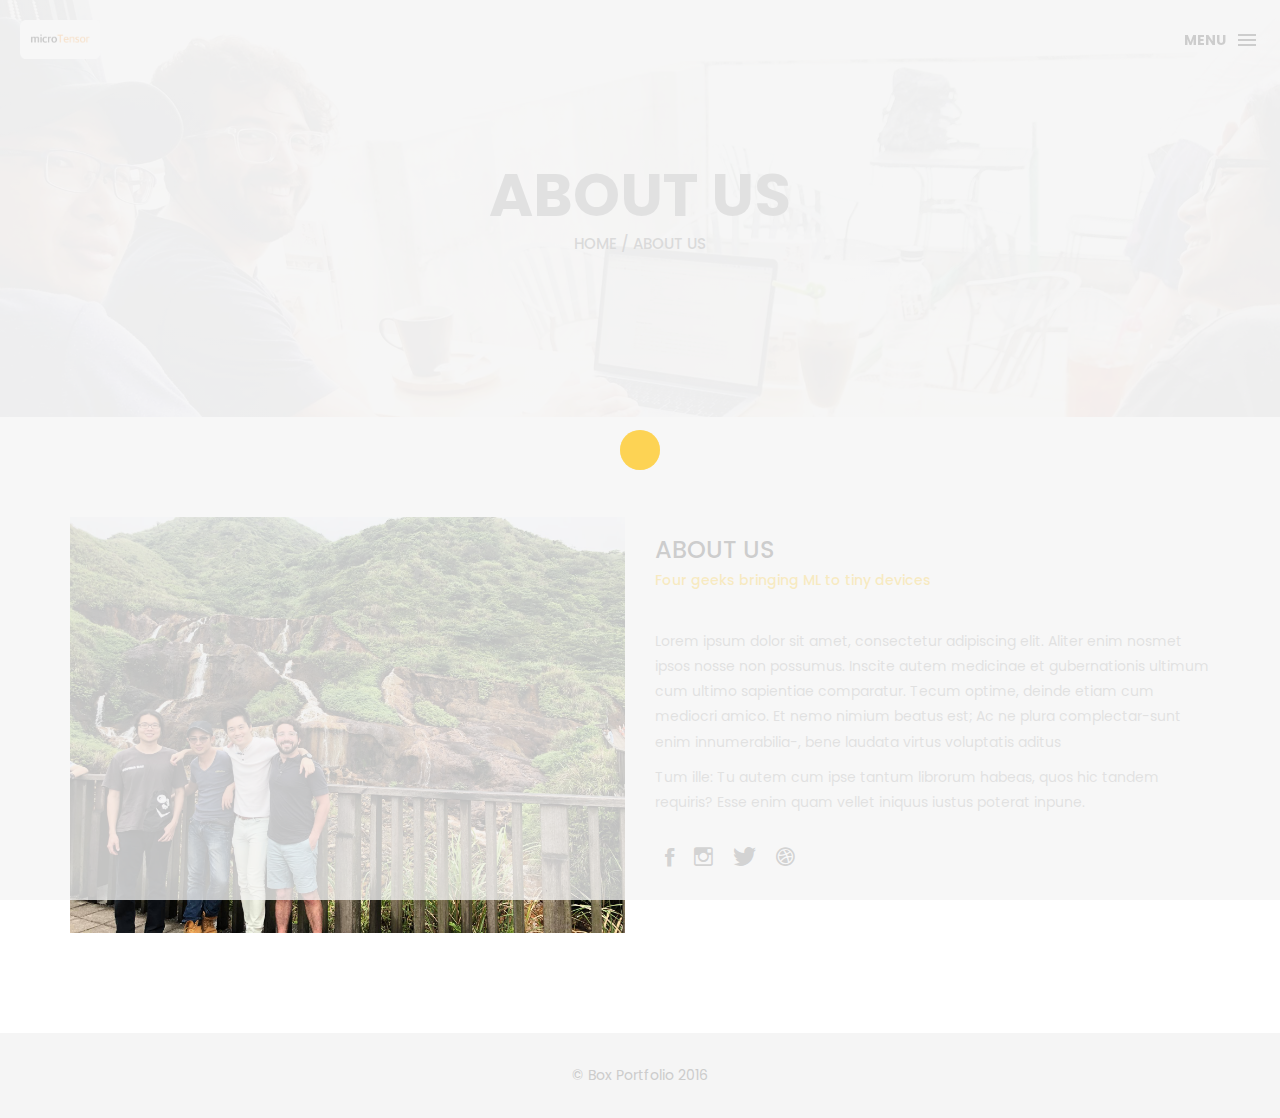
<file: about.html>
<!DOCTYPE html>
<html lang="en">

<head>
    <meta charset="utf-8">
    <meta http-equiv="X-UA-Compatible" content="IE=edge">
    <meta name="viewport" content="width=device-width, initial-scale=1">
    <!-- The above 3 meta tags *must* come first in the head; any other head content must come *after* these tags -->
    <title>uTensor personal</title>
    <link rel="icon" href="img/fav.ico" type="image/x-icon">

    <!-- Bootstrap -->
    <link href="css/bootstrap.min.css" rel="stylesheet">
    <link href="ionicons/css/ionicons.min.css" rel="stylesheet">

    <!-- main css -->
    <link href="css/style.css" rel="stylesheet">


    <!-- modernizr -->
    <script src="js/modernizr.js"></script>

    <!-- HTML5 shim and Respond.js for IE8 support of HTML5 elements and media queries -->
    <!-- WARNING: Respond.js doesn't work if you view the page via file:// -->
    <!--[if lt IE 9]>
      <script src="https://oss.maxcdn.com/html5shiv/3.7.2/html5shiv.min.js"></script>
      <script src="https://oss.maxcdn.com/respond/1.4.2/respond.min.js"></script>
    <![endif]-->
</head>

<body>

    <!-- Preloader -->
    <div id="preloader">
        <div class="pre-container">
            <div class="spinner">
                <div class="double-bounce1"></div>
                <div class="double-bounce2"></div>
            </div>
        </div>
    </div>
    <!-- end Preloader -->

    <div class="container-fluid"> 
       <!-- box-header -->
        <header class="box-header">
            <div class="box-logo">
                <a href="index.html"><img src="img/logo.png" width="80" alt="Logo"></a>
            </div>
            <!-- box-nav -->
            <a class="box-primary-nav-trigger" href="#0">
                <span class="box-menu-text">Menu</span><span class="box-menu-icon"></span>
            </a>
        </header>
        <!-- end box-header -->
        
        <!-- nav -->
        <nav>
            <ul class="box-primary-nav">
                <li class="box-label">uTensor</li>
                
                <li><a href="index.html">Intro</a></li>
                <li><a href="about.html">About us</a> <i class="ion-ios-circle-filled color"></i></li>
                <!-- <li><a href="services.html">services</a></li> -->
                <!-- <li><a href="portfolio.html">portfolio</a></li> -->
                <li><a href="contact.html">contact us</a></li>

                <li class="box-label">Follow us</li>

                <li class="box-social"><a href="#0"><i class="ion-social-facebook"></i></a></li>
                <li class="box-social"><a href="#0"><i class="ion-social-instagram-outline"></i></a></li>
                <li class="box-social"><a href="#0"><i class="ion-social-twitter"></i></a></li>
<!--                 <li class="box-social"><a href="#0"><i class="ion-social-dribbble"></i></a></li>
 -->            </ul>
        </nav>
        <!-- end nav -->  
    </div>
    
    <!-- Top bar -->
    <div class="top-bar">
        <h1>About Us</h1>
        <p><a href="#">Home</a> / About us</p>
    </div>
    <!-- end Top bar -->
    
    <!-- Main container -->
    <div class="container main-container clearfix"> 
        <div class="col-md-6">
            <img src="img/us.jpg" class="img-responsive" alt="" />
        </div>
        <div class="col-md-6">
           <h3 class="uppercase">About Us </h3>
           <h5>Four geeks bringing ML to tiny devices</h5>
           <div class="h-30"></div>
            <p>Lorem ipsum dolor sit amet, consectetur adipiscing elit. Aliter enim nosmet ipsos nosse non possumus. Inscite autem medicinae et gubernationis ultimum cum ultimo sapientiae comparatur. Tecum optime, deinde etiam cum mediocri amico. Et nemo nimium beatus est; Ac ne plura complectar-sunt enim innumerabilia-, bene laudata virtus voluptatis aditus </p>

            <p>Tum ille: Tu autem cum ipse tantum librorum habeas, quos hic tandem requiris? Esse enim quam vellet iniquus iustus poterat inpune. </p>
            <div class="h-10"></div>
            <ul class="social-ul">
                <li class="box-social"><a href="#0"><i class="ion-social-facebook"></i></a></li>
                <li class="box-social"><a href="#0"><i class="ion-social-instagram-outline"></i></a></li>
                <li class="box-social"><a href="#0"><i class="ion-social-twitter"></i></a></li>
                <li class="box-social"><a href="#0"><i class="ion-social-dribbble"></i></a></li>
            </ul>


        </div>
    </div>
    <!-- end Main container -->


    <!-- footer -->
    <footer>
        <div class="container-fluid">
            <p class="copyright">© Box Portfolio 2016</p>
        </div>
    </footer>
    <!-- end footer -->
    
    <!-- back to top -->
    <a href="#0" class="cd-top"><i class="ion-android-arrow-up"></i></a>
    <!-- end back to top -->



    <!-- jQuery -->
    <script src="js/jquery-2.1.1.js"></script>
    <!--  plugins -->
    <script src="js/bootstrap.min.js"></script>
    <script src="js/menu.js"></script>
    <script src="js/animated-headline.js"></script>
    <script src="js/isotope.pkgd.min.js"></script>


    <!--  custom script -->
    <script src="js/custom.js"></script>

</body>

</html>
</file>
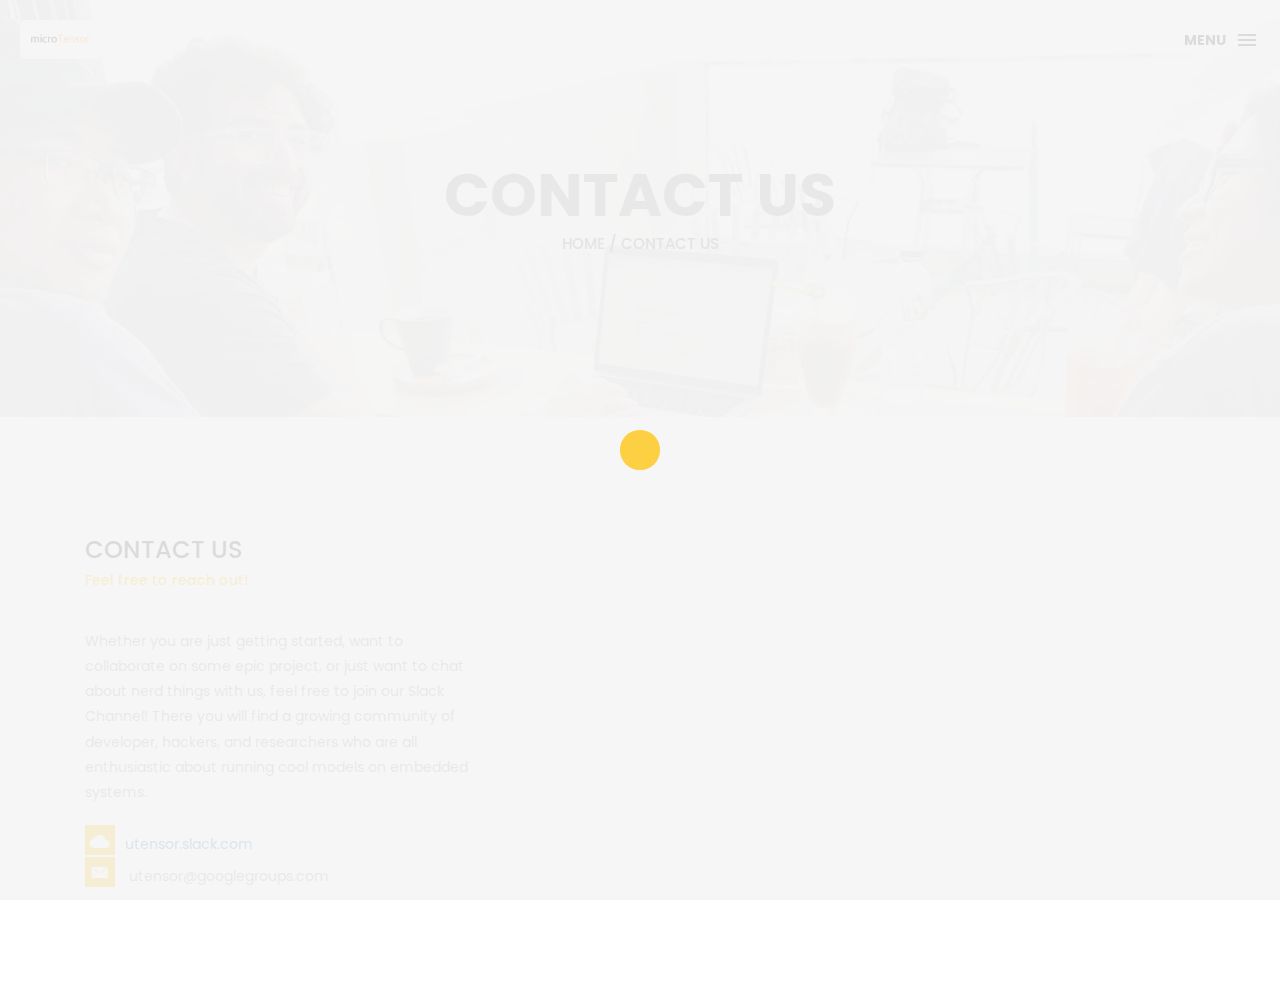
<file: contact.html>
<!DOCTYPE html>
<html lang="en">

<head>
    <meta charset="utf-8">
    <meta http-equiv="X-UA-Compatible" content="IE=edge">
    <meta name="viewport" content="width=device-width, initial-scale=1">
    <!-- The above 3 meta tags *must* come first in the head; any other head content must come *after* these tags -->
    <title>microTensor</title>

    <!-- Bootstrap -->
    <link href="css/bootstrap.min.css" rel="stylesheet">
    <link href="ionicons/css/ionicons.min.css" rel="stylesheet">
    <link rel="icon" href="img/fav.ico" type="image/x-icon">

    <!-- main css -->
    <link href="css/style.css" rel="stylesheet">


    <!-- modernizr -->
    <script src="js/modernizr.js"></script>

    <!-- HTML5 shim and Respond.js for IE8 support of HTML5 elements and media queries -->
    <!-- WARNING: Respond.js doesn't work if you view the page via file:// -->
    <!--[if lt IE 9]>
      <script src="https://oss.maxcdn.com/html5shiv/3.7.2/html5shiv.min.js"></script>
      <script src="https://oss.maxcdn.com/respond/1.4.2/respond.min.js"></script>
    <![endif]-->
</head>

<body>

    <!-- Preloader -->
    <div id="preloader">
        <div class="pre-container">
            <div class="spinner">
                <div class="double-bounce1"></div>
                <div class="double-bounce2"></div>
            </div>
        </div>
    </div>
    <!-- end Preloader -->

    <div class="container-fluid">
        <!-- box-header -->
        <header class="box-header">
            <div class="box-logo">
                <a href="index.html"><img src="img/logo.png" width="80" alt="Logo"></a>
            </div>
            <!-- box-nav -->
            <a class="box-primary-nav-trigger" href="#0">
                <span class="box-menu-text">Menu</span><span class="box-menu-icon"></span>
            </a>
            <!-- box-primary-nav-trigger -->
        </header>
        <!-- end box-header -->

        <!-- nav -->
        <nav>
            <ul class="box-primary-nav">
                <li class="box-label">uTensor</li>

                <li><a href="index.html">Intro</a></li>
                <li><a href="about.html">About us</a></li>
                <!-- <li><a href="services.html">services</a></li> -->
                <!-- <li><a href="portfolio.html">portfolio</a></li> -->
                <li><a href="contact.html">contact us</a> <i class="ion-ios-circle-filled color"></i></li>



                <li class="box-label">Follow us</li>

                <li class="box-social"><a href="#0"><i class="ion-social-facebook"></i></a></li>
                <li class="box-social"><a href="#0"><i class="ion-social-instagram-outline"></i></a></li>
                <li class="box-social"><a href="#0"><i class="ion-social-twitter"></i></a></li>
                <li class="box-social"><a href="#0"><i class="ion-social-dribbble"></i></a></li>
            </ul>
        </nav>
        <!-- end nav -->

    </div>

    <!-- top bar -->
    <div class="top-bar">
        <h1>contact Us</h1>
        <p><a href="#">Home</a> / Contact Us</p>
    </div>
    <!-- end top bar -->

    <!-- main-container -->
    <div class="container main-container">
        <div class="col-md-6">
<!--             <form action="#" method="post">
                <div class="row">
                    <div class="col-md-6">
                        <div class="input-contact">
                            <input type="text" name="name">
                            <span>your name</span>
                        </div>
                    </div>
                    <div class="col-md-6">
                        <div class="input-contact">
                            <input type="text" name="email">
                            <span>your email</span>
                        </div>
                    </div>
                    <div class="col-md-12">
                        <div class="input-contact">
                            <input type="text" name="object">
                            <span>object</span>
                        </div>
                    </div>
                    <div class="col-md-12">
                        <div class="textarea-contact">
                            <textarea name="message"></textarea>
                            <span>message</span>
                        </div>
                    </div>
                    <div class="col-md-12">
                        <a href="#" class="btn btn-box">Send</a>
                    </div>
                </div>
            </form>
        </div> -->

        <div class="col-md-9">
            <h3 class="text-uppercase">contact us</h3>
            <h5>Feel free to reach out!</h5>
            <div class="h-30"></div>
            <p>Whether you are just getting started, want to collaborate on some epic project, or just want to chat about nerd things with us, feel free to join our Slack Channel! There you will find a growing community of developer, hackers, and researchers who are all enthusiastic about running cool models on embedded systems. </p>
            <div class="contact-info">
                <a href="https://utensor.slack.com"><i class="ion-android-cloud"></i>utensor.slack.com</a>
                <p><i class="ion-ios-email"></i> utensor@googlegroups.com</p>
            </div>
        </div>


    </div>
    <!-- end main-container -->

    <!-- footer -->
<!--     <footer>
        <div class="container-fluid">
            <p class="copyright">© Box Portfolio 2016</p>
        </div>
    </footer> -->
    <!-- end footer -->

    <!-- back to top -->
    <a href="#0" class="cd-top"><i class="ion-android-arrow-up"></i></a>
    <!-- end back to top -->



    <!-- jQuery -->
    <script src="js/jquery-2.1.1.js"></script>
    <!--  plugins -->
    <script src="js/bootstrap.min.js"></script>
    <script src="js/menu.js"></script>
    <script src="js/animated-headline.js"></script>
    <script src="js/isotope.pkgd.min.js"></script>


    <!--  custom script -->
    <script src="js/custom.js"></script>

</body>

</html>
</file>
<file: css/style.css>
/*
* Box Theme
* Created by : Ahmed Eissa
* website : www.ahmedessa.net
* behance : https://www.behance.net/3essa
*/


/* Table of Content
==================================================
	- Google fonts & font family -
	- General -
    - typography -
    - Preloader -
	- Header -
    - box intro section -
    - Portfoilo section -
    - Footer -
    - About page -
    - Services page -
    - contact page -
    - Portfolio single page -
    - Responsive media queries -
*/


/* Google fonts & font family
==================================================*/

@import url(https://fonts.googleapis.com/css?family=Poppins:400,500,600,700);

/* General
==================================================*/

html,
body {
    height: 100%;
    font-family: 'Poppins', sans-serif;
    line-height: 1.8;
    color: #999
}

.no-padding {
    padding-left: 0;
    padding-right: 0;
}

.no-padding [class^="col-"] {
    padding-left: 0;
    padding-right: 0;
}

.main-container {
    padding: 100px 0;
}

.center {
    text-align: center;
}

a {
    -webkit-transition: all .3s;
    transition: all .3s
}

.uppercase {
    text-transform: uppercase;
}

.h-30 {
    height: 30px
}

.h-10 {
    height: 10px
}

.color {
    color: #ffbf00;
    font-size: 11px;
}


/* typography
==================================================*/

h1 {
    color: #393939;
    font-size: 60px;
    text-transform: uppercase;
}

h3 {
    color: #393939;
}

h5 {
    color: #ffbf00;
}


/* preloader
==================================================*/

#preloader {
    position: fixed;
    top: 0;
    left: 0;
    right: 0;
    bottom: 0;
    background-color: #f5f5f5;
    /* change if the mask should be a color other than white */
    z-index: 1000;
    /* makes sure it stays on top */
}

.pre-container {
    position: absolute;
    left: 50%;
    top: 50%;
    bottom: auto;
    right: auto;
    -webkit-transform: translateX(-50%) translateY(-50%);
    transform: translateX(-50%) translateY(-50%);
    text-align: center;
}

.spinner {
    width: 40px;
    height: 40px;
    position: relative;
    margin: 100px auto;
}

.double-bounce1,
.double-bounce2 {
    width: 100%;
    height: 100%;
    border-radius: 50%;
    background-color: #ffbf00;
    opacity: 0.6;
    position: absolute;
    top: 0;
    left: 0;
    -webkit-animation: bounce 2.0s infinite ease-in-out;
    animation: bounce 2.0s infinite ease-in-out;
}

.double-bounce2 {
    -webkit-animation-delay: -1.0s;
    animation-delay: -1.0s;
}

@-webkit-keyframes bounce {
    0%,
    100% {
        -webkit-transform: scale(0.0)
    }
    50% {
        -webkit-transform: scale(1.0)
    }
}

@keyframes bounce {
    0%,
    100% {
        transform: scale(0.0);
        -webkit-transform: scale(0.0);
    }
    50% {
        transform: scale(1.0);
        -webkit-transform: scale(1.0);
    }
}


/* headr
==================================================*/

.box-header {
    position: absolute;
    top: 0;
    left: 0;
    background: rgba(255, 255, 255, 0.95);
    height: 50px;
    width: 100%;
    z-index: 3;
    box-shadow: 0 1px 2px rgba(0, 0, 0, 0.3);
    -webkit-font-smoothing: antialiased;
    -moz-osx-font-smoothing: grayscale;
}

.box-header {
    height: 80px;
    background: transparent;
    box-shadow: none;
}

.box-header {
    -webkit-transition: background-color 0.3s;
    transition: background-color 0.3s;
    -webkit-transform: translate3d(0, 0, 0);
    transform: translate3d(0, 0, 0);
    -webkit-backface-visibility: hidden;
    backface-visibility: hidden;
}

.box-header.is-fixed {
    position: fixed;
    top: -80px;
    background-color: rgba(255, 255, 255, 0.96);
    -webkit-transition: -webkit-transform 0.3s;
    transition: -webkit-transform 0.3s;
    transition: transform 0.3s;
    transition: transform 0.3s, -webkit-transform 0.3s;
}

.box-header.is-visible {
    -webkit-transform: translate3d(0, 100%, 0);
    transform: translate3d(0, 100%, 0);
}

.box-header.menu-is-open {
    background-color: rgba(255, 255, 255, 0.96);
}

.box-logo {
    display: block;
    padding: 20px;
}

.box-primary-nav-trigger {
    position: absolute;
    right: 0;
    top: 0;
    height: 100%;
    width: 50px;
    background-color: #fff;
}

.box-primary-nav-trigger .box-menu-text {
    color: #393939;
    text-transform: uppercase;
    font-weight: 700;
    display: none;
}

.box-primary-nav-trigger .box-menu-icon {
    display: inline-block;
    position: absolute;
    left: 50%;
    top: 50%;
    bottom: auto;
    right: auto;
    -webkit-transform: translateX(-50%) translateY(-50%);
    transform: translateX(-50%) translateY(-50%);
    width: 18px;
    height: 2px;
    background-color: #393939;
    -webkit-transition: background-color 0.3s;
    transition: background-color 0.3s;
    list-style: none;
}

.box-primary-nav-trigger .box-menu-icon::before,
.box-primary-nav-trigger .box-menu-icon:after {
    content: '';
    width: 100%;
    height: 100%;
    position: absolute;
    background-color: #393939;
    right: 0;
    -webkit-transition: -webkit-transform .3s, top .3s, background-color 0s;
    -webkit-transition: top .3s, background-color 0s, -webkit-transform .3s;
    transition: top .3s, background-color 0s, -webkit-transform .3s;
    transition: transform .3s, top .3s, background-color 0s;
    transition: transform .3s, top .3s, background-color 0s, -webkit-transform .3s;
}

.box-primary-nav-trigger .box-menu-icon::before {
    top: -5px;
}

.box-primary-nav-trigger .box-menu-icon::after {
    top: 5px;
}

.box-primary-nav-trigger .box-menu-icon.is-clicked {
    background-color: rgba(255, 255, 255, 0);
}

.box-primary-nav-trigger .box-menu-icon.is-clicked::before,
.box-primary-nav-trigger .box-menu-icon.is-clicked::after {
    background-color: 393939;
}

.box-primary-nav-trigger .box-menu-icon.is-clicked::before {
    top: 0;
    -webkit-transform: rotate(135deg);
    transform: rotate(135deg);
}

.box-primary-nav-trigger .box-menu-icon.is-clicked::after {
    top: 0;
    -webkit-transform: rotate(225deg);
    transform: rotate(225deg);
}

.box-primary-nav-trigger {
    width: 100px;
    padding-left: 1em;
    background-color: transparent;
    height: 30px;
    line-height: 30px;
    right: 10px;
    top: 50%;
    bottom: auto;
    -webkit-transform: translateY(-50%);
    transform: translateY(-50%);
}

.box-primary-nav-trigger .box-menu-text {
    display: inline-block;
}

.box-primary-nav-trigger .box-menu-icon {
    left: auto;
    right: 1em;
    -webkit-transform: translateX(0) translateY(-50%);
    transform: translateX(0) translateY(-50%);
}

.box-primary-nav {
    position: fixed;
    left: 0;
    top: 0;
    height: 100%;
    width: 100%;
    background: rgba(0, 0, 0, 0.96);
    z-index: 2;
    text-align: center;
    padding: 50px 0;
    -webkit-backface-visibility: hidden;
    backface-visibility: hidden;
    overflow: auto;
    -webkit-overflow-scrolling: touch;
    -webkit-transform: translateY(-100%);
    transform: translateY(-100%);
    -webkit-transition-property: -webkit-transform;
    transition-property: -webkit-transform;
    transition-property: transform;
    transition-property: transform, -webkit-transform;
    -webkit-transition-duration: 0.4s;
    transition-duration: 0.4s;
    list-style: none;
}

.box-primary-nav li {
    font-size: 22px;
    font-size: 1.375rem;
    font-weight: 300;
    -webkit-font-smoothing: antialiased;
    -moz-osx-font-smoothing: grayscale;
    margin: .2em 0;
    text-transform: capitalize;
}

.box-primary-nav a {
    display: inline-block;
    padding: .4em 1em;
    border-radius: 0.25em;
    -webkit-transition: all 0.2s;
    transition: all 0.2s;
    color: #fff;
    text-decoration: none;
    font-weight: bold;
}
.box-primary-nav a:focus {
    outline: none;
}

.no-touch .box-primary-nav a:hover {
    text-decoration: none;
    color: #ddd;
}

.box-primary-nav .box-label {
    color: #ffbf00;
    text-transform: uppercase;
    font-weight: 700;
    font-size: 17px;
    margin: 2.4em 0 .8em;
}

.box-primary-nav .box-social {
    display: inline-block;
    margin: 10px .4em;
}

.box-primary-nav .box-social a {
    width: 30px;
    height: 30px;
    padding: 0;
    font-size: 30px
}

.box-primary-nav.is-visible {
    -webkit-transform: translateY(0);
    transform: translateY(0);
}

.box-primary-nav {
    padding: 150px 0 0;
}

.box-primary-nav li {
    font-size: 18px;
}


/* box-intro
==================================================*/

.box-intro {
    text-align: center;
    display: table;
    height: 100vh;
    width: 100%;
}

.box-intro .table-cell {
    display: table-cell;
    vertical-align: middle;
}

.box-intro em {
    font-style: normal;
    text-transform: uppercase
}

b i:last-child {
    color: #ffbf00 !important;
}

.box-intro h5 {
    letter-spacing: 4px;
    text-transform: uppercase;
    color: #999;
    line-height: 1.7
}


/* mouse effect */

.mouse {
    position: absolute;
    width: 22px;
    height: 42px;
    bottom: 40px;
    left: 50%;
    margin-left: -12px;
    border-radius: 15px;
    border: 2px solid #888;
    -webkit-animation: intro 1s;
    animation: intro 1s;
}

.scroll {
    display: block;
    width: 3px;
    height: 3px;
    margin: 6px auto;
    border-radius: 4px;
    background: #888;
    -webkit-animation: finger 2s infinite;
    animation: finger 2s infinite;
}

@-webkit-keyframes intro {
    0% {
        opacity: 0;
        -webkit-transform: translateY(40px);
        transform: translateY(40px);
    }
    100% {
        opacity: 1;
        -webkit-transform: translateY(0);
        transform: translateY(0);
    }
}

@keyframes intro {
    0% {
        opacity: 0;
        -webkit-transform: translateY(40px);
        transform: translateY(40px);
    }
    100% {
        opacity: 1;
        -webkit-transform: translateY(0);
        transform: translateY(0);
    }
}

@-webkit-keyframes finger {
    0% {
        opacity: 1;
    }
    100% {
        opacity: 0;
        -webkit-transform: translateY(20px);
        transform: translateY(20px);
    }
}

@keyframes finger {
    0% {
        opacity: 1;
    }
    100% {
        opacity: 0;
        -webkit-transform: translateY(20px);
        transform: translateY(20px);
    }
}


/* text rotate */

.box-headline {
    font-size: 130px;
    line-height: 1.0;
}

.box-words-wrapper {
    display: inline-block;
    position: relative;
}

.box-words-wrapper b {
    display: inline-block;
    position: absolute;
    white-space: nowrap;
    left: 0;
    top: 0;
}

.box-words-wrapper b.is-visible {
    position: relative;
}

.no-js .box-words-wrapper b {
    opacity: 0;
}

.no-js .box-words-wrapper b.is-visible {
    opacity: 1;

}

.box-headline.rotate-2 .box-words-wrapper {
    -webkit-perspective: 300px;
    perspective: 300px;
}

.box-headline.rotate-2 i,
.box-headline.rotate-2 em {
    display: inline-block;
    -webkit-backface-visibility: hidden;
    backface-visibility: hidden;
}

.box-headline.rotate-2 b {
    opacity: 0;
}

.box-headline.rotate-2 i {
    -webkit-transform-style: preserve-3d;
    transform-style: preserve-3d;
    -webkit-transform: translateZ(-20px) rotateX(90deg);
    transform: translateZ(-20px) rotateX(90deg);
    opacity: 0;
}

.is-visible .box-headline.rotate-2 i {
    opacity: 1;
}

.box-headline.rotate-2 i.in {
    -webkit-animation: box-rotate-2-in 0.4s forwards;
    animation: box-rotate-2-in 0.4s forwards;
}

.box-headline.rotate-2 i.out {
    -webkit-animation: box-rotate-2-out 0.4s forwards;
    animation: box-rotate-2-out 0.4s forwards;
}

.box-headline.rotate-2 em {
    -webkit-transform: translateZ(20px);
    transform: translateZ(20px);
}

.no-csstransitions .box-headline.rotate-2 i {
    -webkit-transform: rotateX(0deg);
    transform: rotateX(0deg);
    opacity: 0;
}

.no-csstransitions .box-headline.rotate-2 i em {
    -webkit-transform: scale(1);
    transform: scale(1);
}

.no-csstransitions .box-headline.rotate-2 .is-visible i {
    opacity: 1;
}

@-webkit-keyframes box-rotate-2-in {
    0% {
        opacity: 0;
        -webkit-transform: translateZ(-20px) rotateX(90deg);
    }
    60% {
        opacity: 1;
        -webkit-transform: translateZ(-20px) rotateX(-10deg);
    }
    100% {
        opacity: 1;
        -webkit-transform: translateZ(-20px) rotateX(0deg);
    }
}

@keyframes box-rotate-2-in {
    0% {
        opacity: 0;
        -webkit-transform: translateZ(-20px) rotateX(90deg);
        transform: translateZ(-20px) rotateX(90deg);
    }
    60% {
        opacity: 1;
        -webkit-transform: translateZ(-20px) rotateX(-10deg);
        transform: translateZ(-20px) rotateX(-10deg);
    }
    100% {
        opacity: 1;
        -webkit-transform: translateZ(-20px) rotateX(0deg);
        transform: translateZ(-20px) rotateX(0deg);
    }
}

@-webkit-keyframes box-rotate-2-out {
    0% {
        opacity: 1;
        -webkit-transform: translateZ(-20px) rotateX(0);
    }
    60% {
        opacity: 0;
        -webkit-transform: translateZ(-20px) rotateX(-100deg);
    }
    100% {
        opacity: 0;
        -webkit-transform: translateZ(-20px) rotateX(-90deg);
    }
}

@keyframes box-rotate-2-out {
    0% {
        opacity: 1;
        -webkit-transform: translateZ(-20px) rotateX(0);
        transform: translateZ(-20px) rotateX(0);
    }
    60% {
        opacity: 0;
        -webkit-transform: translateZ(-20px) rotateX(-100deg);
        transform: translateZ(-20px) rotateX(-100deg);
    }
    100% {
        opacity: 0;
        -webkit-transform: translateZ(-20px) rotateX(-90deg);
        transform: translateZ(-20px) rotateX(-90deg);
    }
}


/* portfolio section
==================================================*/

.portfolio .categories-grid span {
    font-size: 30px;
    margin-bottom: 30px;
    display: inline-block;
}

.portfolio .categories-grid .categories ul li {
    list-style: none;
    margin: 20px 0;
}

.portfolio .categories-grid .categories ul li a {
    display: inline-block;
    color: #60606e;
    padding: 0 10px;
    margin: 0 10px;
    -webkit-transition: all .2s ease-in-out .2s;
    transition: all .2s ease-in-out .2s;
}

.portfolio .categories-grid .categories ul li a:hover,
.portfolio .categories-grid .categories ul li a:focus {
    text-decoration: none;
}

.portfolio .categories-grid .categories ul li a.active {
    margin-left: 0;
    background-color: #ffbf00;
    padding: 0px 20px;
    color: white;
    border-radius: 25px;
    text-decoration: none;
}

.portfolio_filter {
    padding-left: 0;
}

.portfolio_item {
    position: relative;
    overflow: hidden;
    display: block;
}

.portfolio_item .portfolio_item_hover {
    position: absolute;
    top: 0px;
    left: 0px;
    height: 100%;
    width: 100%;
    background-color: rgba(0, 0, 0, .8);
    -webkit-transform: translate(-100%);
    transform: translate(-100%);
    opacity: 0;
    -webkit-transition: all .2s ease-in-out;
    transition: all .2s ease-in-out;
}

.portfolio_item .portfolio_item_hover .item_info {
    text-align: center;
    position: absolute;
    top: 50%;
    left: 50%;
    -webkit-transform: translate(-50%, -50%);
    transform: translate(-50%, -50%);
    padding: 10px;
    width: 100%;
    font-weight: bold;
}

.portfolio_item .portfolio_item_hover .item_info span {
    display: block;
    color: #fff;
    font-size: 18px;
    -webkit-transform: translateX(-100px);
    transform: translateX(-100px);
    -webkit-transition: all .2s ease-in-out .2s;
    transition: all .2s ease-in-out .2s;
    opacity: 0;
}

.portfolio_item .portfolio_item_hover .item_info em {
    font-style: normal;
    display: inline-block;
    background-color: #ffbf00;
    padding: 5px 20px;
    border-radius: 25px;
    color: #333;
    margin-top: 10px;
    -webkit-transform: translateX(-100px);
    transform: translateX(-100px);
    -webkit-transition: all .3s ease-in-out .3s;
    transition: all .3s ease-in-out .3s;
    opacity: 0;
    font-size: 10px;
    letter-spacing: 2px;
}

.portfolio_item:hover .portfolio_item_hover {
    opacity: 1;
    -webkit-transform: translateX(0);
    transform: translateX(0);
}

.portfolio_item:hover .item_info em,
.portfolio_item:hover .item_info span {
    opacity: 1;
    -webkit-transform: translateX(0);
    transform: translateX(0);
}

.portfolio .categories-grid .categories ul li {
    float: left;
}

.portfolio .categories-grid .categories ul li a {
    padding: 0 10px;
    -webkit-transition: all .2s ease-in-out .2s;
    transition: all .2s ease-in-out .2s;
}

.portfolio_filter {
    padding-left: 0;
    display: inline-block;
    margin: 0 auto;
    text-align: center;
    margin-bottom: 50px;
}

.portfolio-inner {
    padding-bottom: 0 !important;
    padding-top: 55px;
}


/* footer
==================================================*/

footer {
    padding: 30px 0;
    text-align: center;
    background: #f5f5f5
}

.copyright {
    color: #ccc;
    margin-bottom: 0;
}

footer img {
    margin: 0 auto;
}


/* backto top
==================================================*/

.cd-top {
    display: inline-block;
    height: 40px;
    width: 40px;
    position: fixed;
    bottom: 20px;
    line-height: 40px;
    font-size: 20px;
    right: 10px;
    text-align: center;
    color: #fff;
    background: rgba(255, 191, 0, 0.8);
    visibility: hidden;
    opacity: 0;
    -webkit-transition: opacity .3s 0s, visibility 0s .3s;
    transition: opacity .3s 0s, visibility 0s .3s;
}

.cd-top.cd-is-visible,
.cd-top.cd-fade-out,
.no-touch .cd-top:hover {
    -webkit-transition: opacity .3s 0s, visibility 0s 0s;
    transition: opacity .3s 0s, visibility 0s 0s;
}

.cd-top.cd-is-visible {
    /* the button becomes visible */
    visibility: visible;
    opacity: 1;
}

.cd-top.cd-fade-out {
    opacity: .5;
}

.no-touch .cd-top:hover,
.no-touch .cd-top:focus {
    background-color: #ffbf00;
    opacity: 1;
    color: #fff;
}


/* About page
==================================================*/

.top-bar {
    color: #333;
    padding: 150px 0 150px;
    background: -webkit-linear-gradient( rgba(255, 255, 255, .8), rgba(255, 255, 255, .8)), url(../img/coffee.jpg);
    background: linear-gradient( rgba(255, 255, 255, .8), rgba(255, 255, 255, .8)), url(../img/coffee.jpg);
    background-size: cover;
    background-attachment: fixed;
    background-position: center center;
    text-align: center;
}

.top-bar h1 {
    font-size: 60px;
    text-transform: uppercase;
    font-weight: 700;
    color: #999;
    line-height: 50px;
}

.top-bar p {
    font-size: 15px;
    text-transform: uppercase;
    font-weight: 500;
    color: #777;
}

.top-bar p a {
    color: #777;
}

.top-bar p a:hover,
.top-bar p a:focus {
    color: #555;
    text-decoration: none;
}

.social-ul {
    list-style: none;
    display: inline-block;
    padding-left: 0;
}

.social-ul li {
    margin: 0 10px;
    float: left;
}

.social-ul li a {
    font-size: 25px;
    color: #555;
    -webkit-transition: all .3s;
    transition: all .3s;
}

.social-ul li a:hover {
    color: #888;
}


/* Services page
==================================================*/

.size-50 {
    font-size: 50px;
}

.service-box {
    margin-bottom: 30px;
}

.service-box h3 {
    margin-top: 0;
}


/* contact page
==================================================*/

.details-text i {
    margin-right: 10px;
}

.textarea-contact {
    height: 200px;
    width: 100%;
    border: solid 1px rgba(0, 0, 0, .1);
    position: relative;
}

.textarea-contact textarea {
    height: 100%;
    width: 100%;
    border: 0;
    padding: 20px;
    background-color: transparent;
    float: left;
    z-index: 2;
    font-size: 14px;
    color: #9a9a9a;
    resize: none;
}

.textarea-contact > span {
    position: absolute;
    top: 20px;
    left: 20px;
    -webkit-transform: translateY(-50%);
    transform: translateY(-50%);
    font-size: 12px;
    text-transform: uppercase;
    color: #cdcdcd;
    -webkit-transition: all .2s ease-in-out;
    transition: all .2s ease-in-out;
    z-index: 1;
}

.input-contact {
    height: 40px;
    width: 100%;
    border: solid 1px rgba(0, 0, 0, .1);
    position: relative;
    margin-bottom: 30px;
}

.input-contact input[type="text"] {
    height: 100%;
    width: 100%;
    border: 0;
    padding: 0 20px;
    float: left;
    position: relative;
    background-color: transparent;
    z-index: 2;
    font-size: 14px;
    color: #9a9a9a;
}

.input-contact > span {
    position: absolute;
    top: 50%;
    left: 20px;
    -webkit-transform: translateY(-50%);
    transform: translateY(-50%);
    font-size: 12px;
    text-transform: uppercase;
    color: #cdcdcd;
    -webkit-transition: all .2s ease-in-out;
    transition: all .2s ease-in-out;
    z-index: 1;
}

.input-contact > span.active,
.textarea-contact > span.active {
    color: #ffbf00;
    font-size: 10px;
    top: 0px;
    left: 5px;
    background-color: #fff;
    padding: 5px
}

input:focus,
textarea:focus {
    outline: none;
}

.contact-info {
    margin-top: 20px;
}

.contact-info i {
    height: 30px;
    width: 30px;
    display: inline-block;
    background: #ffbf00;
    text-align: center;
    line-height: 33px;
    margin-right: 10px;
    color: #fff;
    font-size: 21px;
}

.contact-info p {
    display: inline-block;
    margin-right: 20px;
}

.btn-box {
    background: #ffbf00;
    padding: 10px 50px;
    border-radius: 0;
    color: #fff;
    margin-top: 20px;
    text-transform: uppercase;
    letter-spacing: 2px;
    font-weight: 500;
}

.btn-box:hover,
.btn-box:focus {
    background: #F5B700;
    color: #fff;
}


/* single project page
==================================================*/

.cat-ul {
    padding-left: 0;
    list-style: none
}

.cat-ul li i {
    margin-right: 10px;
    color: #ffbf00;
}


/* Responsive media queries
==================================================*/

@media (max-width: 991px) {
    .portfolio .categories-grid span {
        margin-bottom: 0;
        text-align: center;
        width: 100%;
    }
    .portfolio .categories-grid .categories ul li {
        text-align: center;
    }
    .portfolio .categories-grid .categories ul li a {
        margin-left: 0;
    }
    .col-md-6 h3 {
        margin-top: 30px;
    }
}

@media only screen and (max-width: 670px) {
    .box-headline {
        font-size: 100px;
    }
    .box-intro h5 {
        font-size: 12px;
    }
    .box-primary-nav a {
        padding: 5px 1em;
        font-size: 14px;
    }
    .box-primary-nav {
        padding: 80px 0 0;
    }
    .box-primary-nav .box-social a {
        font-size: 23px;
    }
    .top-bar h1 {
        font-size: 40px;
        line-height: 30px;
    }
    .portfolio .categories-grid .categories ul li {
        float: none;
    }
}

@media only screen and (max-width: 520px) {
    .box-headline {
        font-size: 80px;
    }
    .box-intro h5 {
        font-size: 12px;
    }
    .main-container {
        padding: 50px 0;
    }
}

@media only screen and (max-width: 420px) {
    .box-headline {
        font-size: 50px;
    }
    .box-intro h5 {
        font-size: 12px;
    }
    .top-bar h1 {
        font-size: 30px;
        line-height: 30px;
    }
}
</file>
